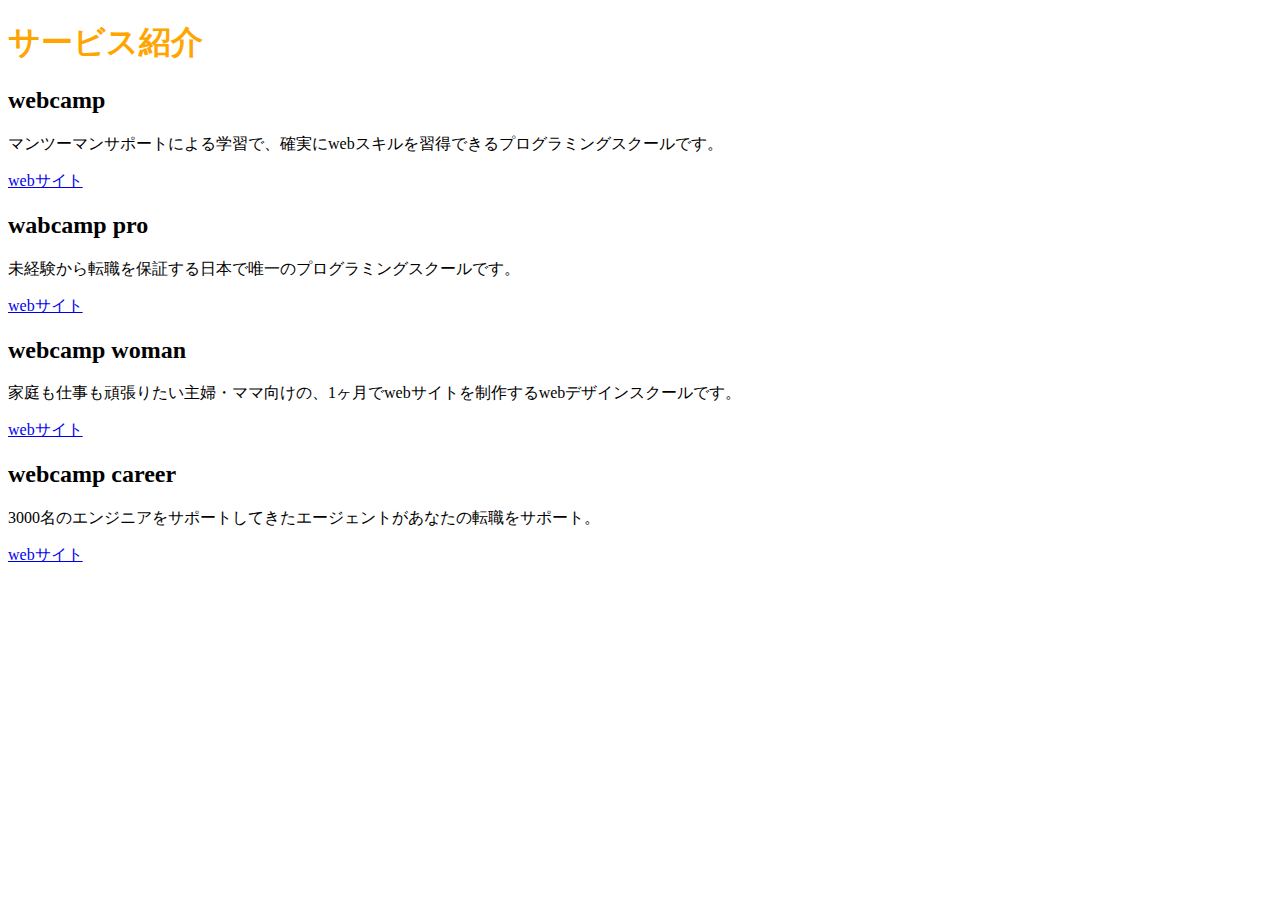
<file: chap2/1-chap2.html>
<!DOCTYPE HTML>
<html lang = "ja">
  <head>
    <meta charset = "UTF-8" />
    <link rel = "stylesheet" href = "1-chap2.css">
    <title>サービス一覧</title>
  </head>
  <body>
    <div class = "main">
      <div class = "title">
        <h1>サービス紹介</h1>
      </div>
      <div class ="conteiner">
        <div class = "contents">
          <h2>webcamp</h2>
          <p>マンツーマンサポートによる学習で、確実にwebスキルを習得できるプログラミングスクールです。</p>
          <a href="#">webサイト</a>
        </div>
        <div class = "contents">
          <h2>wabcamp pro</h2>
          <p>未経験から転職を保証する日本で唯一のプログラミングスクールです。</p>
          <a href="#">webサイト</a>
        </div>
        <div class = "contents">
          <h2>webcamp woman</h2>
          <p>家庭も仕事も頑張りたい主婦・ママ向けの、1ヶ月でwebサイトを制作するwebデザインスクールです。</p>
          <a href="#">webサイト</a>
        </div>
        <div class = "contents">
          <h2>webcamp career</h2>
          <p>3000名のエンジニアをサポートしてきたエージェントがあなたの転職をサポート。</p>
          <a href="#">webサイト</a>
        </div>
      </div>
    </div>
  </body>
</html>
</file>
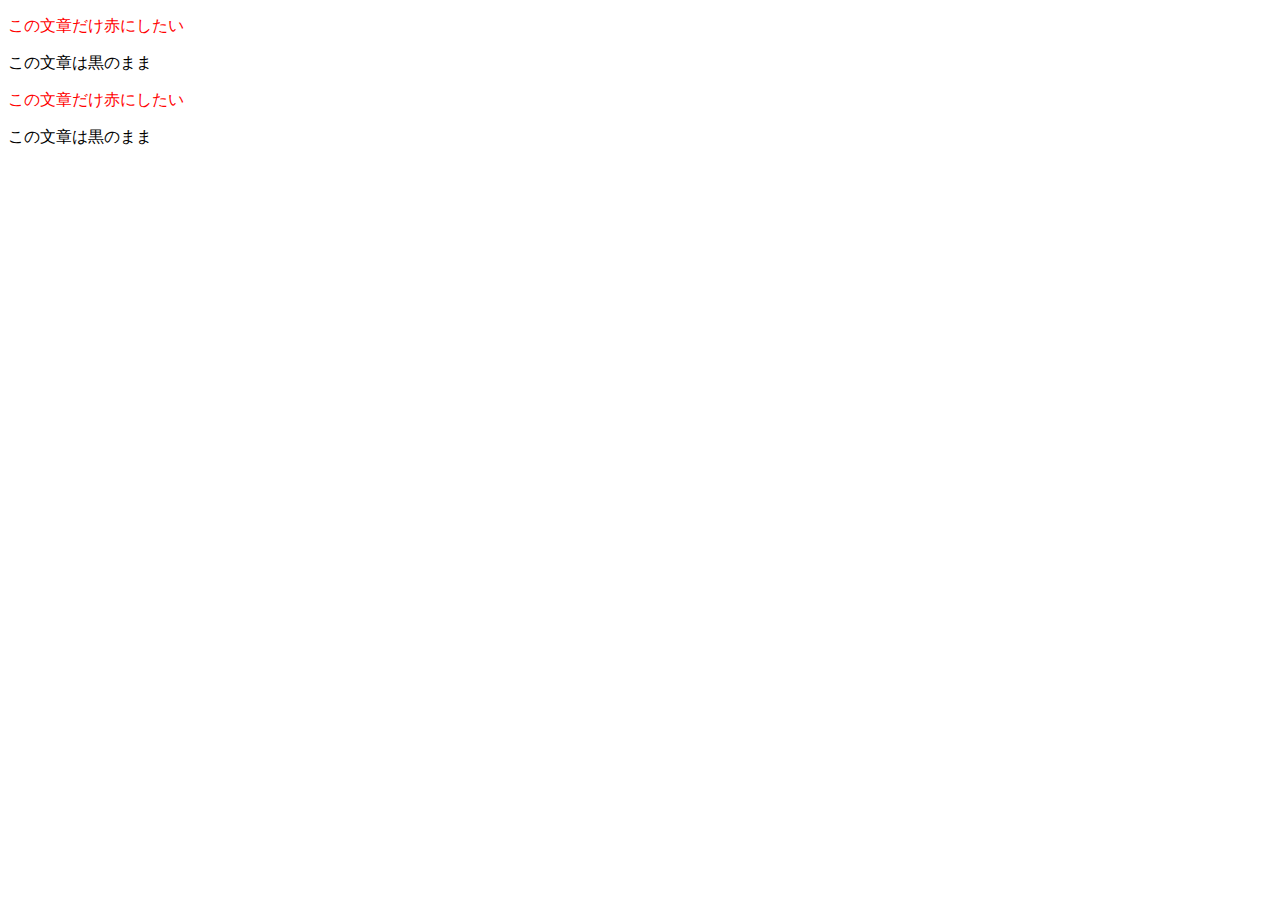
<file: chap2/sample.html>
<!DOCTYPE HTML>
<html lang = "ja">
  <head>
    <meta charset = "UTF-8" />
    <title>初めてのHTML</title>
    <link rel = "stylesheet" href = "style.css">
  </head>

  <body>
    <p id="word-red">この文章だけ赤にしたい</p>
    <p>この文章は黒のまま</p>

    <p class="red-word">この文章だけ赤にしたい</p>
    <p>この文章は黒のまま</p>
  </body>
</html>
</file>
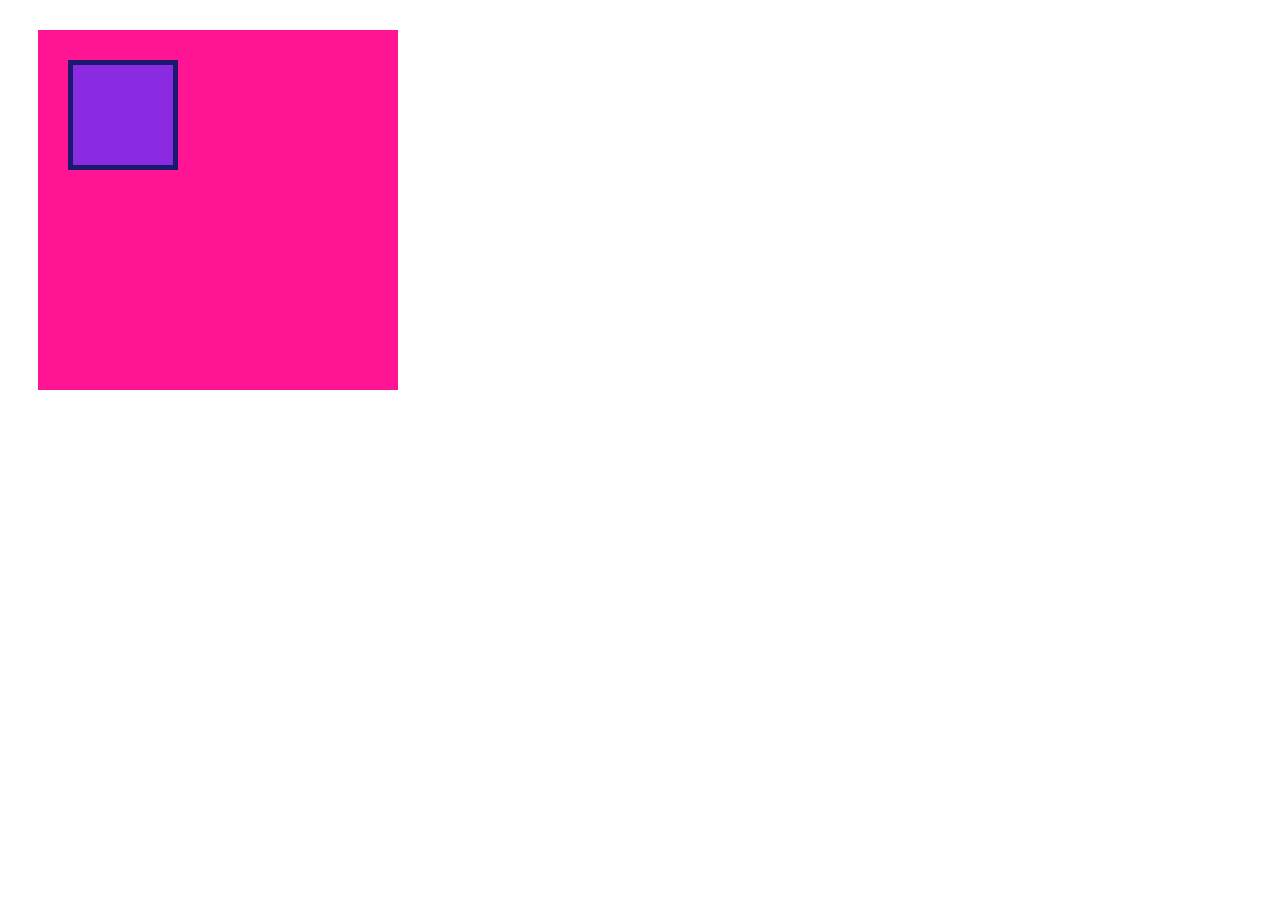
<file: chap3/box.html>
<!DOCTYPE html>
<html lang = "ja">
  <head>
    <meta charset = "UTF-8" />
    <link rel = "stylesheet" href = "box.css">
    <title>BOX</title>
  </head>
  <body>
    <div class = "box1">
      <div class = "box2"></div>
    </div>
  </body>
</html>
</file>
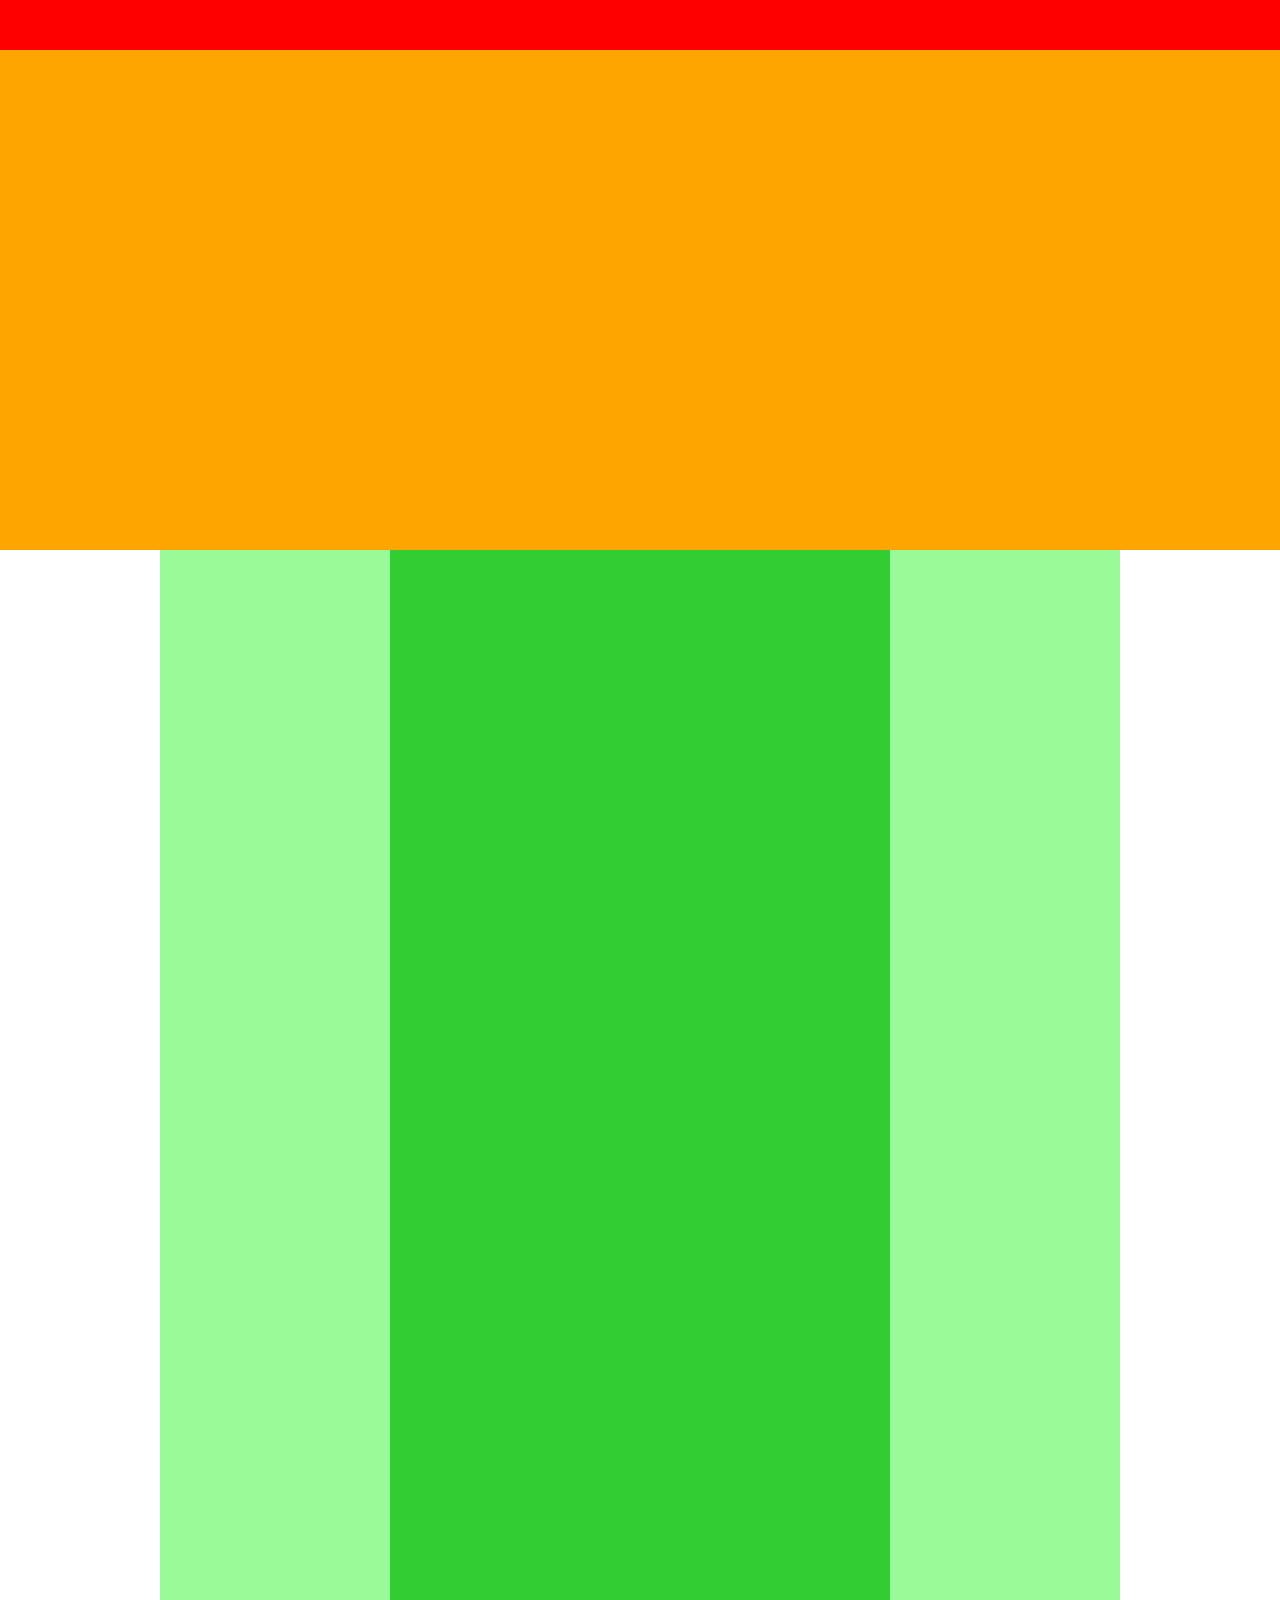
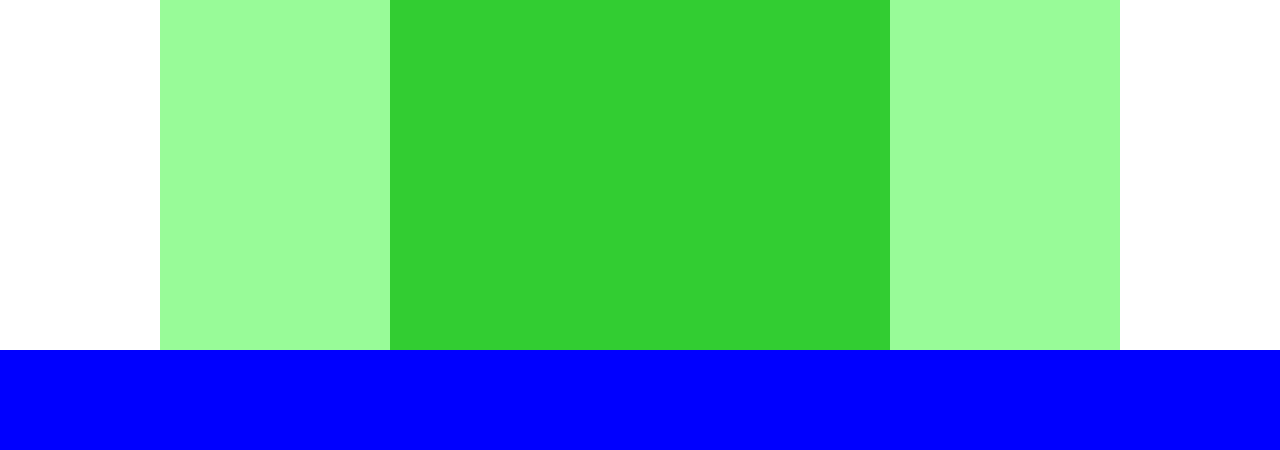
<file: chap4/1-chap4.html>
<!DOCTYPE html>
<html lang="ja">
  <head>
    <meta charset="UTF-8" />
    <link rel="stylesheet" href="1-chap4.css">
    <title>CHAP4</title>
  </head>
  <body>
    <div class="header"></div>
    <div class="main-visual"></div>
    <div class="main">
      <div class="sidebar-left"></div>
      <div class="blog"></div>
      <div class="sidebar-right"></div>
    </div>
    <div class="footer"></div>
  </body>
</html>
</file>
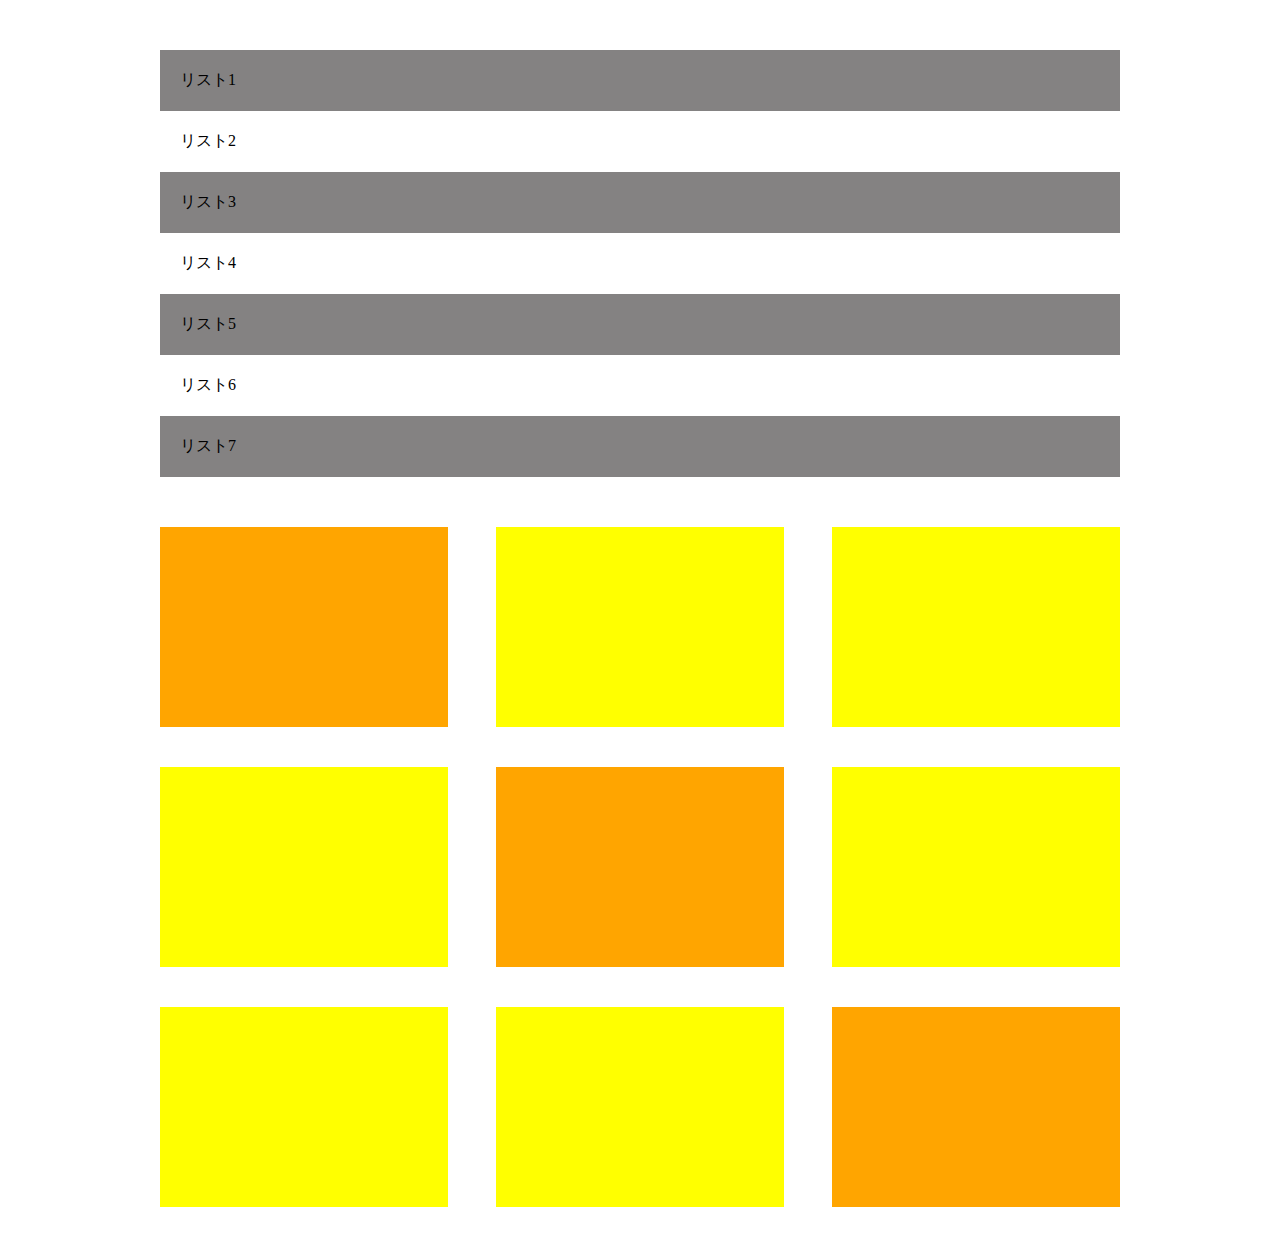
<file: chap8/chap8.html>
<!DOCTYPE html>
<html lang="ja">
  <head>
    <meta charset="UTF-8" />
    <title>CHAP8</title>
    <link rel="stylesheet" href="chap8.css">
  </head>
  <body>
    <header>
      <div class="headline-list">
        <ul class="list-item">
          <li class="list">リスト1</li>
          <li class="list">リスト2</li>
          <li class="list">リスト3</li>
          <li class="list">リスト4</li>
          <li class="list">リスト5</li>
          <li class="list">リスト6</li>
          <li class="list">リスト7</li>
        </ul>
      </div>
    <main>
      <div class="main-visual">
        <div class="contents-item">
          <div class="box"></div>
          <div class="box"></div>
          <div class="box"></div>
          <div class="box"></div>
          <div class="box"></div>
          <div class="box"></div>
          <div class="box"></div>
          <div class="box"></div>
          <div class="box"></div>
        </div>
      </div>
    </main>
    </header>
  </body>
</html>
</file>
<file: chap2/1-chap2.css>
.title {
  color: orange;
}
</file>
<file: chap2/style.css>
#word-red {
  color: red;
}
.red-word {
  color: red;
}
</file>
<file: chap3/box.css>
.box1 {
  width: 300px;
  height: 300px;
  background-color: #ff1493;
  padding: 30px;
  margin: 30px;
}
.box2 {
  width: 100px;
  height: 100px;
  background-color: #8a2be2;
  border: 5px solid #191970;
}
</file>
<file: chap4/1-chap4.css>
* {
  margin: 0;
  padding: 0;
  box-sizing: border-box;
}

.header {
  width: 100%;
  height: 50px;
  background-color: red;
}

.main-visual {
  width: 100%;
  height: 500px;
  background-color: orange;
}

.main {
  width: 960px;
  display: flex;
  justify-content: center;
  margin: 0 auto;
}

.sidebar-left {
  width: 230px;
  height: 1400px;
  background-color: palegreen;
}

.blog {
  width: 500px;
  height: 1400px;
  background-color: limegreen;
}

.sidebar-right {
  width: 230px;
  height: 1400px;
  background-color: palegreen;
}

.footer {
  width: 100%;
  height: 100px;
  background-color: blue;
}
</file>
<file: chap8/chap8.css>
* {
  margin: 0;
  padding: 0;
  box-sizing: border-box;
}

.headline-list {
  margin: 50px auto;
  width: 960px;
}

.list {
  list-style: none;
  padding: 20px;
}

.list:nth-child(odd) {
  background-color: #848282;
}

.main-visual {
  margin-bottom: 50px;
}

.contents-item {
  width: 960px;
  margin: 0 auto;
  display: flex;
  flex-wrap: wrap;
}

.box {
  background-color: yellow;
  height: 200px;
  width: 30%;
}

.box:nth-child(1) {
  background-color: orange;
}

.box:nth-child(2) {
  margin: 0 5%;
}

.box:nth-child(4) {
  margin: 40px 0;
}

.box:nth-child(5) {
  margin: 40px 5%;
  background-color: orange;
}

.box:nth-child(6) {
  margin: 40px 0;
}

.box:nth-child(8) {
  margin: 0 5%;
}

.box:nth-child(9) {
  background-color: orange;
}
</file>
